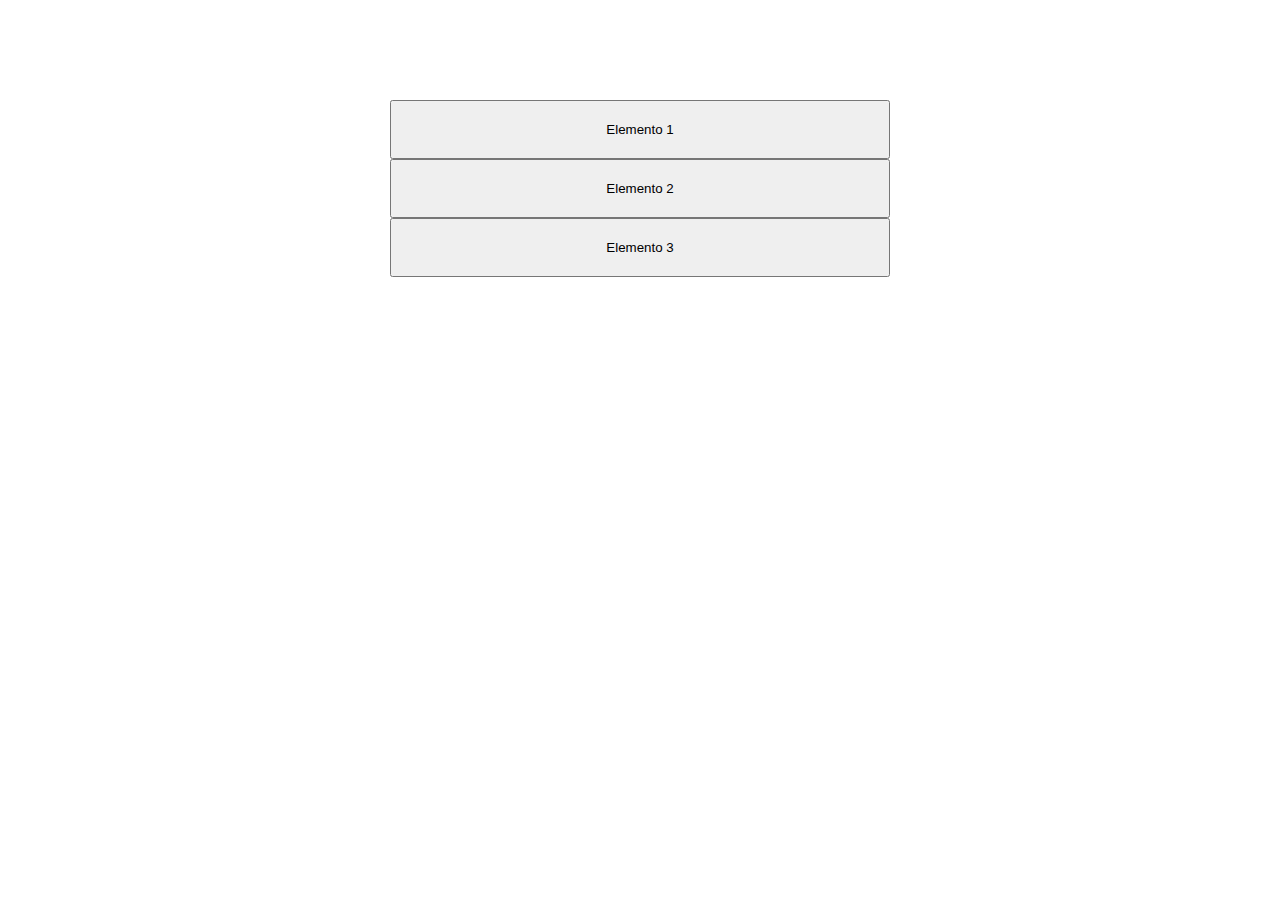
<file: acordeon-de-contenido/index.html>
<!DOCTYPE html>
<html lang="en">
<head>
    <meta charset="UTF-8">
    <meta http-equiv="X-UA-Compatible" content="IE=edge">
    <meta name="viewport" content="width=device-width, initial-scale=1.0">
    <link rel="stylesheet" href="styles.css">
    <title>Acordeon de contenido</title>
</head>
<body>
    <div class="acordeon">
        <div class="item">
            <div class="header"><button>Elemento 1</button></div>
            <div class="content">
                Lorem, ipsum dolor sit amet consectetur adipisicing elit. Fugit cum nisi velit non harum reiciendis consequatur facilis rerum fugiat eaque?
            </div>
        </div>
        <div class="item">
            <div class="header"><button>Elemento 2</button></div>
            <div class="content">
                Lorem, ipsum dolor sit amet consectetur adipisicing elit. Fugit cum nisi velit non harum reiciendis consequatur facilis rerum fugiat eaque?
            </div>
        </div>
        <div class="item">
            <div class="header"><button>Elemento 3</button></div>
            <div class="content">
                Lorem, ipsum dolor sit amet consectetur adipisicing elit. Fugit cum nisi velit non harum reiciendis consequatur facilis rerum fugiat eaque?
            </div>
        </div>
    </div>
    <script src="main.js"></script>
</body>
</html>
</file>
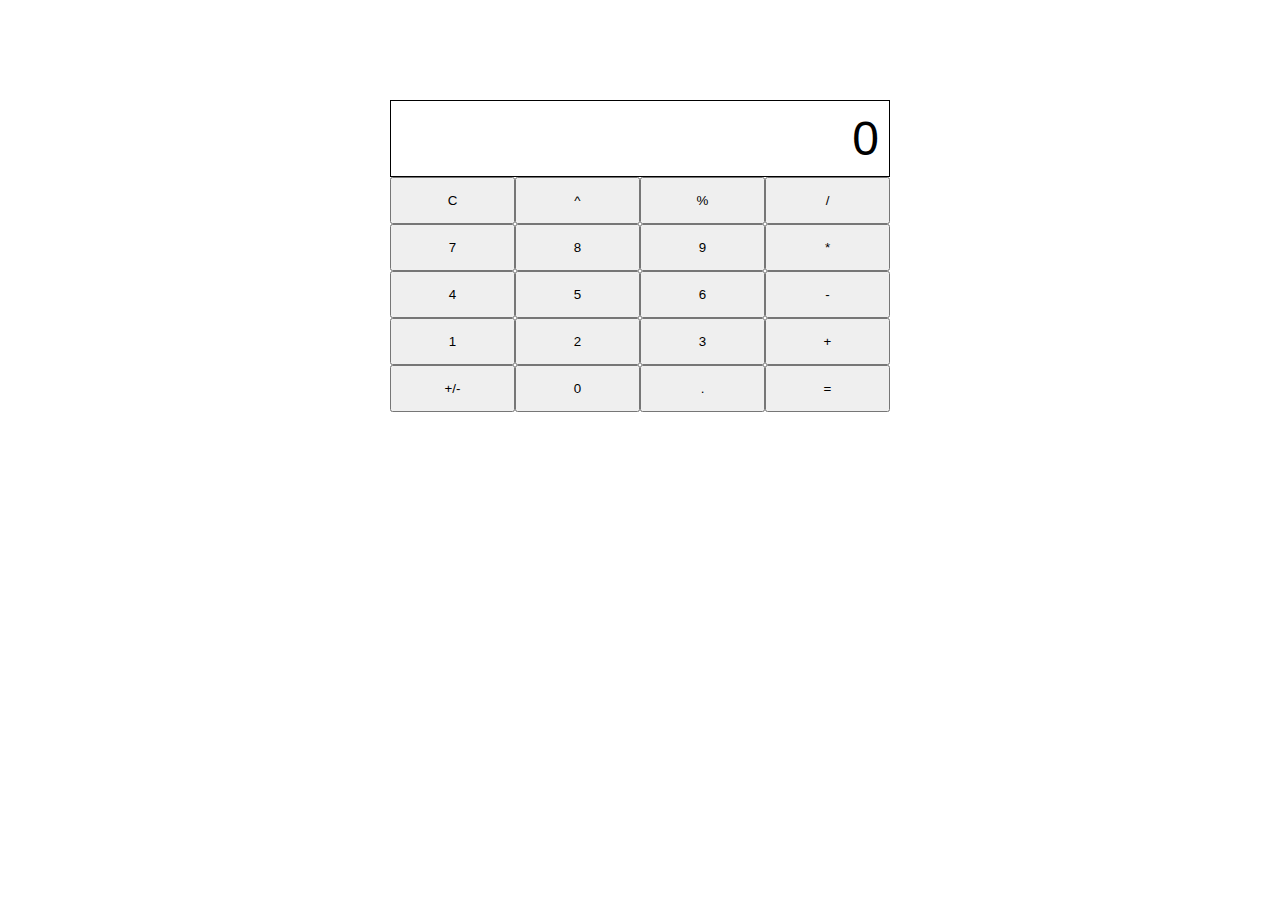
<file: calculadora/index.html>
<!DOCTYPE html>
<html lang="en">
<head>
    <meta charset="UTF-8">
    <meta http-equiv="X-UA-Compatible" content="IE=edge">
    <meta name="viewport" content="width=device-width, initial-scale=1.0">
    <link rel="stylesheet" href="styles.css">
    <title>Calculador JavaScript</title>
</head>
<body>
    <div id="calculadora">
        <div id="display">
            0
        </div>
        <div id="botones-container">

        </div>
    </div>
    <script src="main.js"></script>
</body>
</html>
</file>
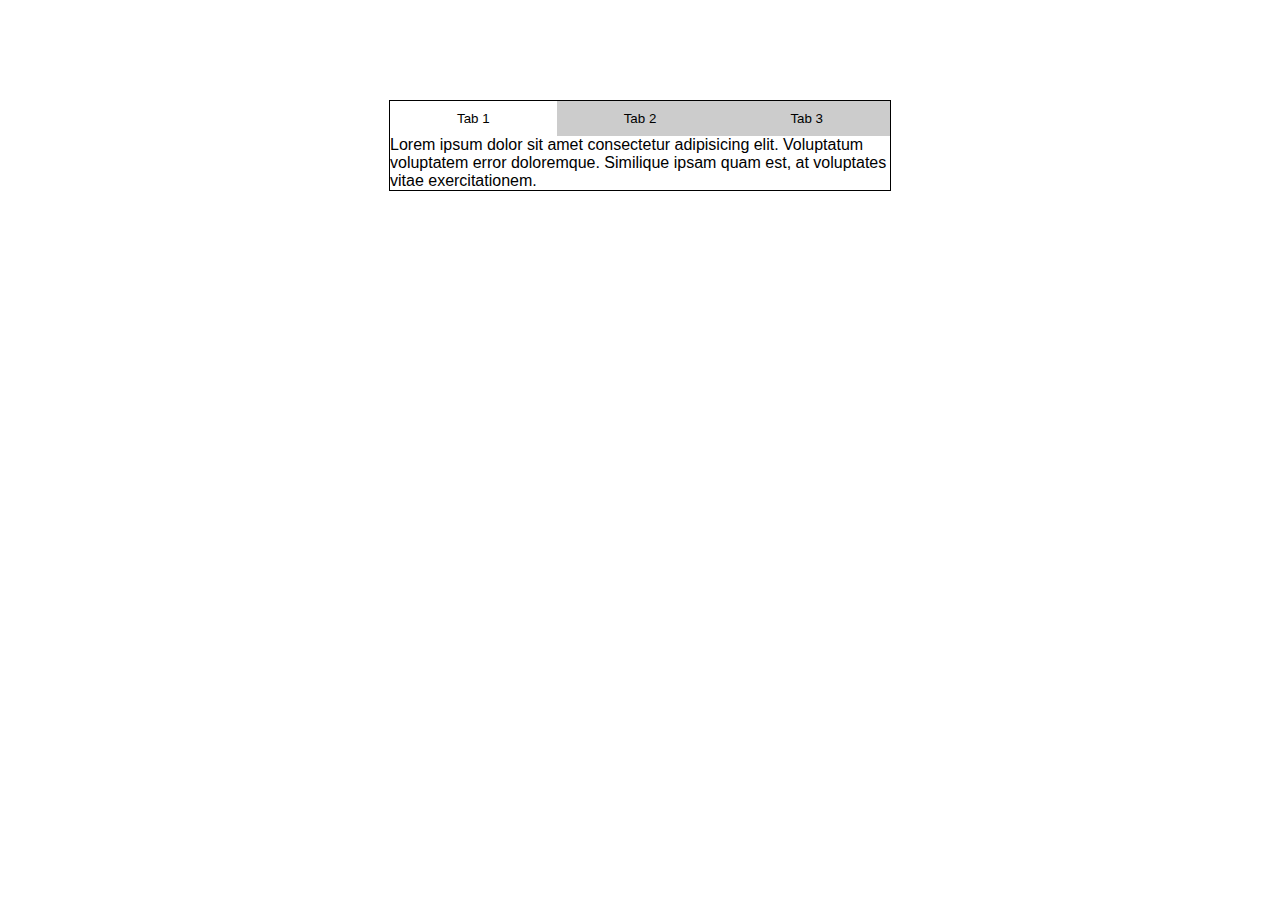
<file: componentes-de-pestanias/index.html>
<!DOCTYPE html>
<html lang="en">
<head>
    <meta charset="UTF-8">
    <meta http-equiv="X-UA-Compatible" content="IE=edge">
    <meta name="viewport" content="width=device-width, initial-scale=1.0">
    <link rel="stylesheet" href="styles.css">
    <title>Pestañas</title>
</head>
<body>
    <div id="tabs-container">
        <div class="tabs">
            <div class="tab"><button>Tab 1</button></div>
            <div class="tab"><button>Tab 2</button></div>
            <div class="tab"><button>Tab 3</button></div>
        </div>
        <div class="tabs-containers">
            <div class="content">Lorem ipsum dolor sit amet consectetur adipisicing elit. Voluptatum voluptatem error doloremque. Similique ipsam quam est, at voluptates vitae exercitationem.</div>
            <div class="content">Lorem ipsum, dolor sit amet consectetur adipisicing elit. Corrupti enim vitae vero quaerat ducimus libero!</div>
            <div class="content">Lorem, ipsum dolor sit amet consectetur adipisicing elit. Deserunt officia minus qui repudiandae facere blanditiis a doloribus, commodi itaque quaerat.</div>
        </div>
    </div>
    <script src="main.js"></script>    
</body>
</html>
</file>
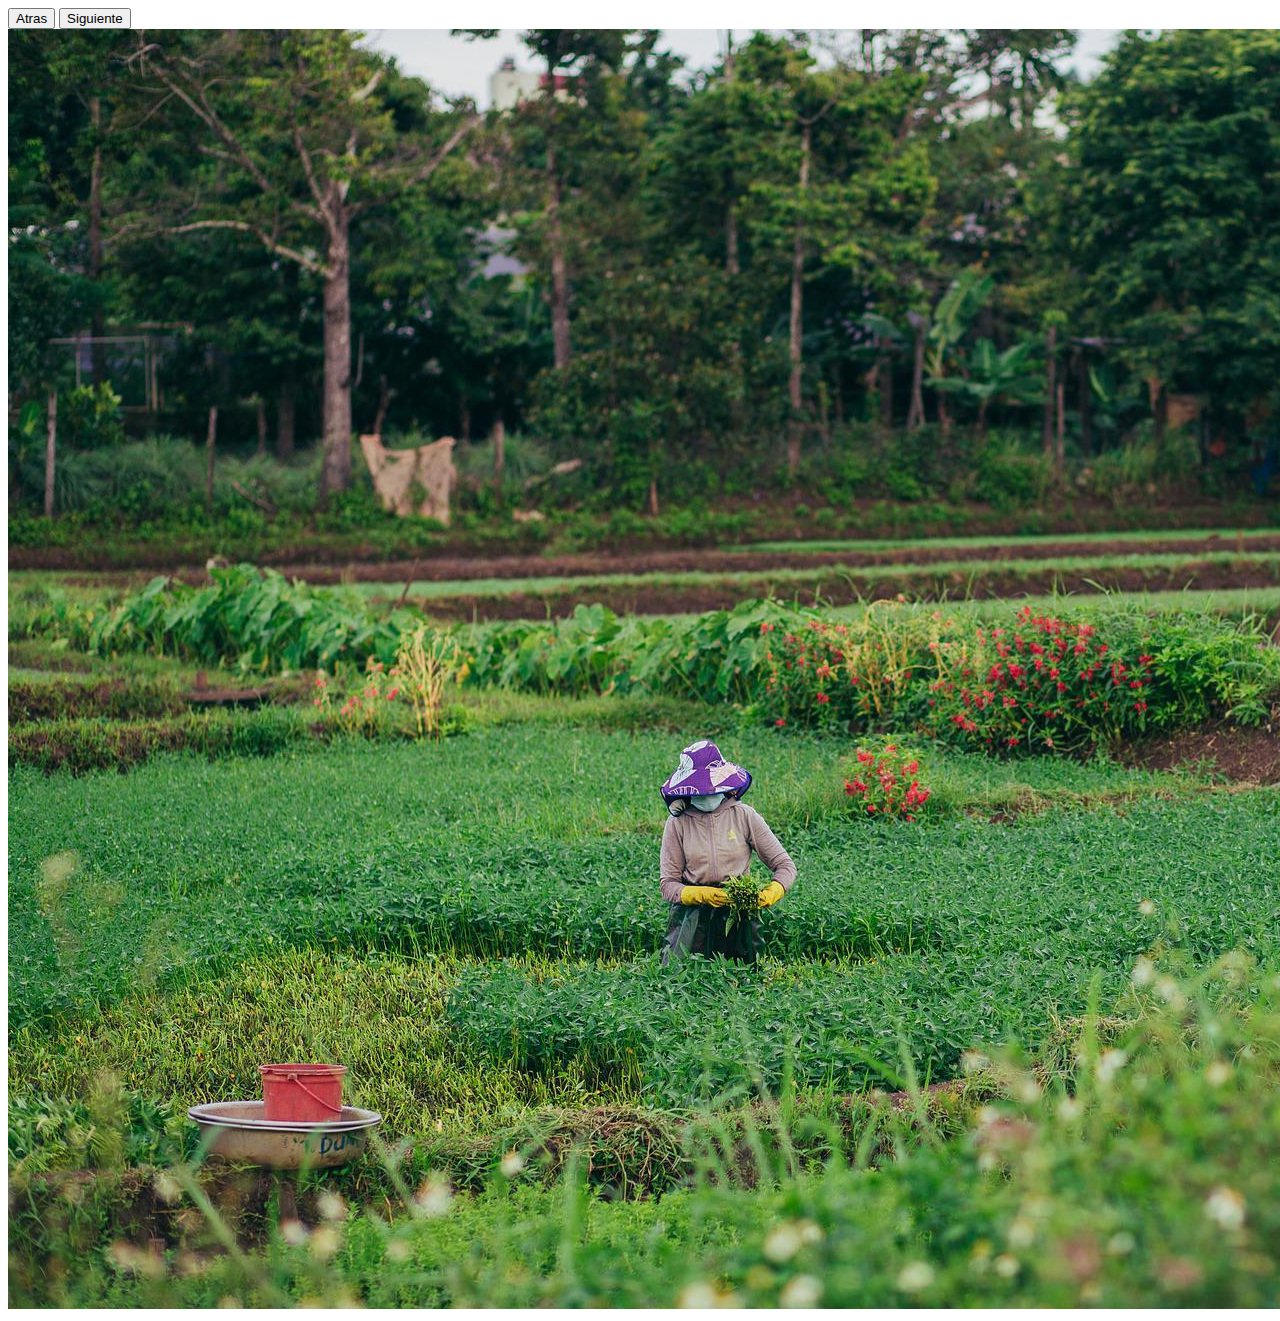
<file: slider-de-imagenes/index.html>
<!DOCTYPE html>
<html lang="en">
<head>
    <meta charset="UTF-8">
    <meta http-equiv="X-UA-Compatible" content="IE=edge">
    <meta name="viewport" content="width=device-width, initial-scale=1.0">
    <link rel="stylesheet" href="styles.css">
    <title>Slider de imagenes</title>
</head>
<body>
    <div id="slider-container">
        <div id="buttos-container">
            <button id="bPrev">Atras</button>
            <button id="bNext">Siguiente</button>
        </div>

        <div id="slider-items">
            <div class="item">
                <img src="img/foto-01.jpg" alt="">
            </div>
            <div class="item">
                <img src="img/foto-02.jpg" alt="">
            </div>
            <div class="item">
                <img src="img/foto-03.jpg" alt="">
            </div>
            <div class="item">
                <img src="img/foto-04.jpg" alt="">
            </div>
        </div>
    </div>
   <script src="main.js"></script>
</body>
</html>
</file>
<file: acordeon-de-contenido/styles.css>
.acordeon{
    width: 500px;
    margin: 100px auto;
}

.acordeon .item{
    display: block;
}

.acordeon .item .header button{
    display: block;
    width: 100%;
    padding: 20px;
}

.acordeon .item .content{
    transition: height 0.5s cubic-bezier(0.075, 0.82, 0.165, 1);
    overflow: hidden;
    height: 0;
}

.acordeon .item .content.show{
    height: 150px;
}
</file>
<file: calculadora/styles.css>
body{font-family: Arial, Helvetica, sans-serif;}
#calculadora{
    width: 500px;
    margin: 100px auto;
}

#calculadora #botones-container{
    display: grid;
    grid-template: repeat(4, 1fr) / repeat(4, 1fr);
}

#calculadora button{
    padding: 14px 5px;
}

#calculadora #display{
    border: 1px solid black;
    padding: 10px;
    text-align: right;
    font-size: 48px;
}
</file>
<file: componentes-de-pestanias/styles.css>
body{
    font-family: Arial, Helvetica, sans-serif;
}

#tabs-container{
    width: 500px;
    margin: 100px auto;
    border: solid 1px black;
}

#tabs-container .tabs{
    display: flex;
    background-color: #ccc;
}

#tabs-container .tabs .tab,
#tabs-container .tabs .tab button{
    width: 100%;
}

#tabs-container .tabs .tab button{
    background-color: transparent;
    border: none;
    padding: 10px 0;
    cursor: pointer;
}

#tab-container .tabs-containers .content{
    display: none;
}

#tabs-container .tabs .tab.active-tab{
    background-color: white !important;
}
</file>
<file: slider-de-imagenes/styles.css>
#slider-container{
    width: 800px;
}

#slider-container #buttons-container{
    text-align: center;
}

.item{
    display: none;
}

#slider-container .item-active{
    display: block;
}
</file>
